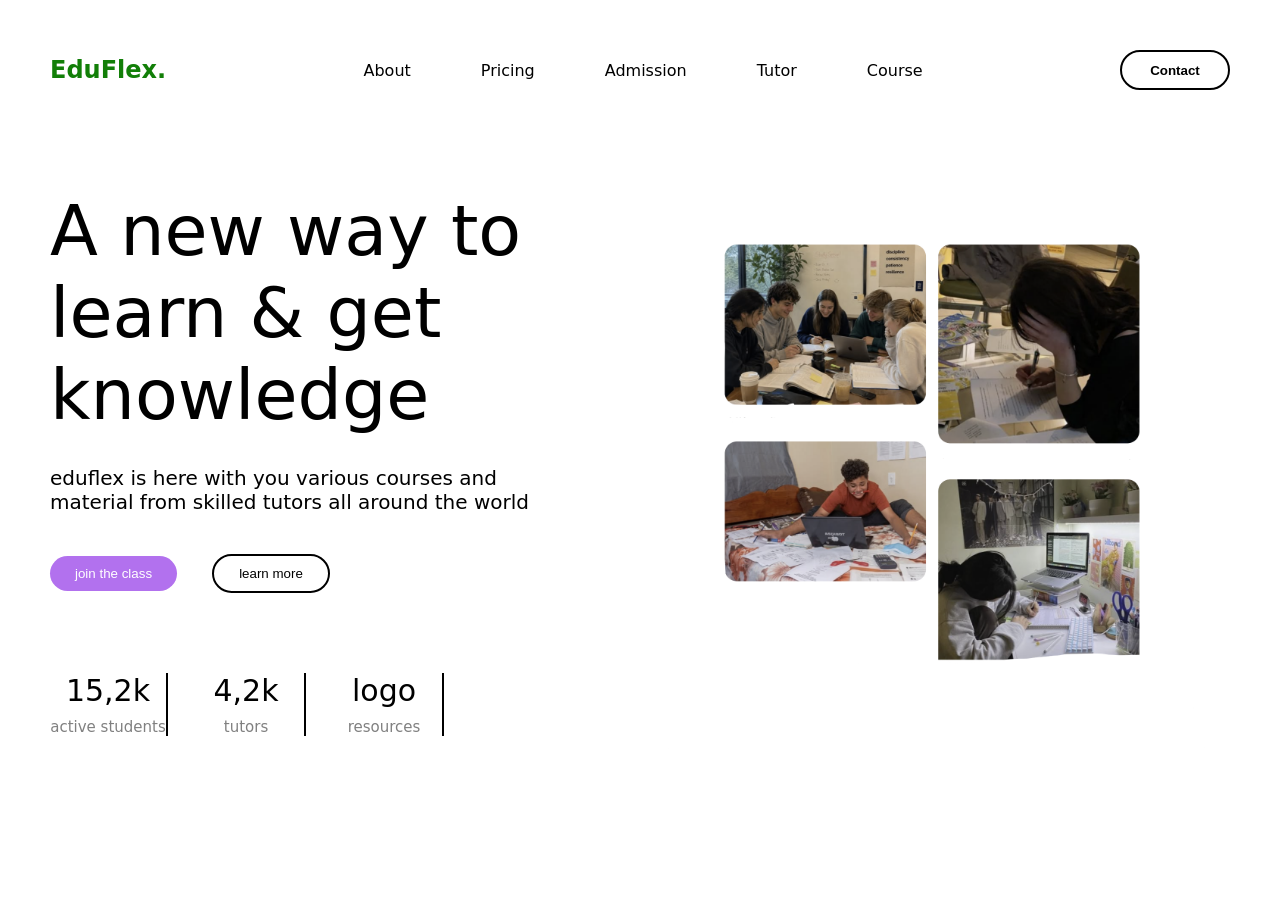
<file: css/design/education platform/index.html>
<!DOCTYPE html>
<html lang="en">
<head>
    <meta charset="UTF-8">
    <meta name="viewport" content="width=device-width, initial-scale=1.0">
    <title>Document</title>
    <link rel="stylesheet" href="style.css">
</head>
<body>
    <main>
        <nav>
            <h1>EduFlex.</h1>
            <div class="links">
            <p>About</p>
            <p>Pricing</p>
            <p>Admission</p>
            <p>Tutor</p>
            <p>Course</p>
           </div>
            <button>Contact</button>

        </nav>

        <div class="down">
        <div class="left"> 
            <h1 id="title">A new way to learn & get knowledge</h1>
            <p id="pofleft">eduflex is here with you various courses and <br> material from skilled tutors all around the world</p>
            <button>join the class</button>
            <button id="learnmore">learn more</button>
            <div class="bottom">
                <div class="box leftside">
                    <h1>15,2k</h1>
                    <p>active students</p>

                </div>
                <div class="box middle"> 
                    <h1>4,2k</h1>
                    <p>tutors</p>

                </div>
                <div class="box rightside">
                    <h1>logo</h1>
                    <p>resources</p>
                </div>
            </div>
        </div>
        <div class="right"> 
            <img src="./assests/image.png" alt="">
        </div>
        

    </main>
    
</body>
</html>
</file>
<file: css/design/education platform/style.css>
*{
    margin: 0%;
    padding: 0%;
    box-sizing: border-box;
}
html ,body {
    height: 100%;
    width: 100%;
    font-family: system-ui, -apple-system, BlinkMacSystemFont, 'Segoe UI', Roboto, Oxygen, Ubuntu, Cantarell, 'Open Sans', 'Helvetica Neue', sans-serif;
}
main{
    padding-left: 150px ;
    padding-right: 150px;
    padding-top: 50px;
    padding: 50px;
    
    height: 100%;
    width: 100%;
    background-color:white;
}
nav{
    align-items: center;
    display: flex;
    justify-content: space-between;
    margin-bottom: 50px;
}
.links {
    display: flex;
    gap: 70px;


}
nav h1{
    color: rgb(18, 127, 8);
}
.links p{
    cursor: pointer;
}
nav button{
    height: 40px;
    width: 110px;
    border-radius: 50px;
    border: 2px solid black;
    background-color: transparent;
    font-weight: 600;
    cursor: pointer;
}
.down{
    height: 80%;
    width: 100%;
    display: flex;
}
.left{
    height:100% ;
    
    width: 50%;


}
#title{
    margin-top: 50px;
    font-size: 70px;
    font-weight: 400;
    margin-bottom: 30px;
}
#pofleft{
    font-size: 20px;
        margin-bottom: 40px;
} 

.bottom{
    margin-top: 80px;
    display: flex;
     gap: 20px;
     text-align: center;
}
.box{
    width: 20%;
 gap: 20px;
}
.box h1 {
    font-size: 30px;
    font-weight: 500;
    margin-bottom: 10px;
    
} 
.box p{
    font-size: 15px;
    color: gray;
}
.leftside{
    border-right: 2px solid black;
}
.rightside{
    border-right: 2px solid black;
} 
.middle{
    border-right: 2px solid black;
}

.right{
    height:100% ;
   background-color:white;
    width: 50%;
    
}




.left button {
    padding: 10px 25px;
    border-radius: 50px;
    margin-right: 30px;
    border: none;
    background-color: rgb(178, 113, 238);
    color: white;
    cursor: pointer;
}
#learnmore{
    background-color: transparent;
    border: 2px solid black;
    color: black;
}
.right img{
    height: 100%;
    width: 100%;
    object-fit: cover;
}
</file>
